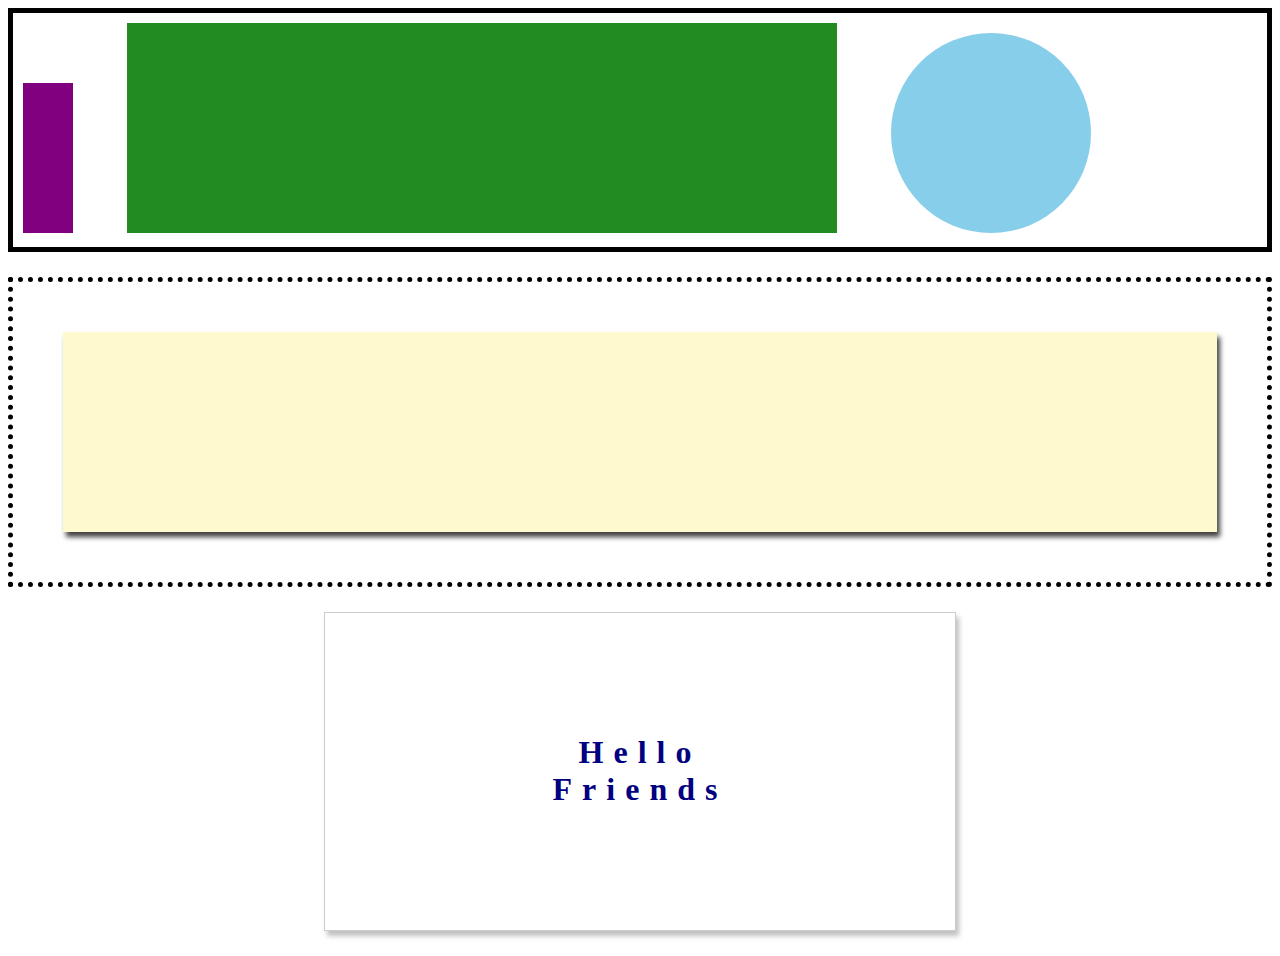
<file: second/index.html>
<!DOCTYPE html>
    <html>
        <head>
            <title> Second Solution</title>   
        <link rel="stylesheet" href="./index.css"/>
    </head>
    
    <body>
        <div class="container-one">
            <div class="square-one">
            
        </div> 
        <div class="square-two">
        
        </div>    
        <div class="circle">
        
        </div>
        </div>
        <div class="container-two">
            <div class="box-shadow">

        </div>
    </div>
    <div class="container-three">
            <h1>Hello <br/>Friends</h1>
        </div>
    </body>
    </html>
</file>
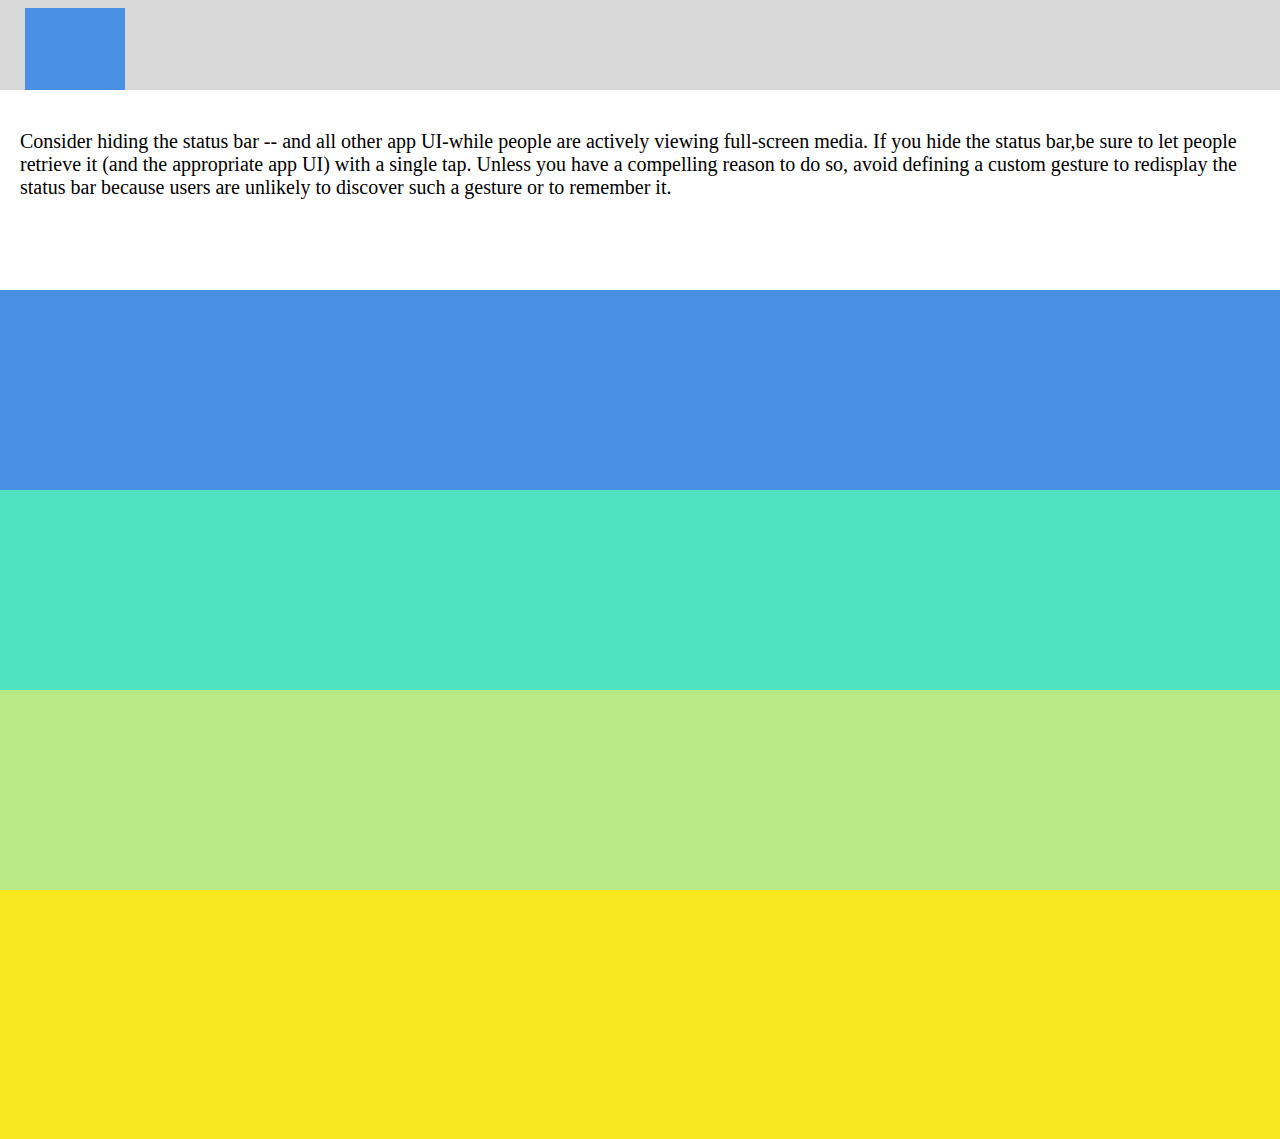
<file: third/index.html>
<!DOCTYPE html>
<html>
    <head>
        <title>Third Solution</title>
        <link rel="stylesheet" href="./index.css" />
    </head>

    <body>
        <div class="row row-1">
            <div class="row-1-div"></div>
        </div>

        <div class="row-big row-2">
            
                <p> Consider hiding the status bar -- and all other app UI-while people are actively viewing full-screen media. If you hide the status bar,be sure to let people retrieve it (and the appropriate app UI) with a single tap. Unless you have a compelling reason to do so, avoid defining a custom gesture to redisplay the status bar because users are unlikely to discover such a gesture or to remember it.
            </p>
            
        </div>
        <div class="row row-3"></div>
        <div class="row row-4"></div>
        <div class="row row-5"></div>
        <div class="row row-6"></div>
    </body>
</html>
</file>
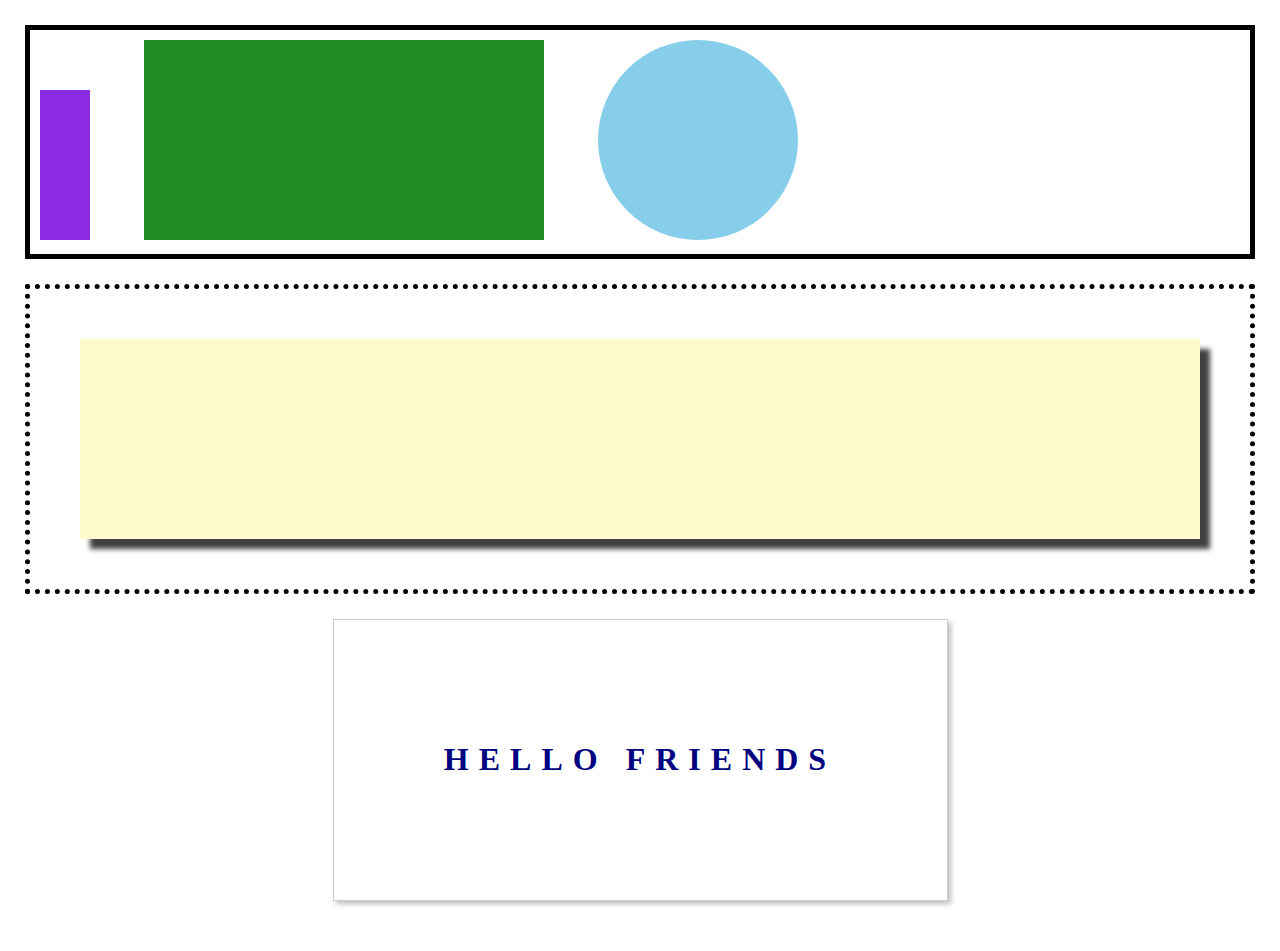
<file: second/solution/index.html>
<!DOCTYPE html>
<html>
  <head>
    <title> Second - Solution </title>
    <link rel="stylesheet" href="index.css" />
  </head>

  <body>
    <div class="container-one">
      <div class="square-one">
        
      </div>
      <div class="square-two">
        
      </div>
      <div class="circle-one">
        
      </div>
    </div>
    <div class="container-two">
        <div class="box-shadow">
          
        </div>
    </div>
    <div class="container-three">
      <h1>HELLO FRIENDS</h1>
    </div>
  </body>
</html>
</file>
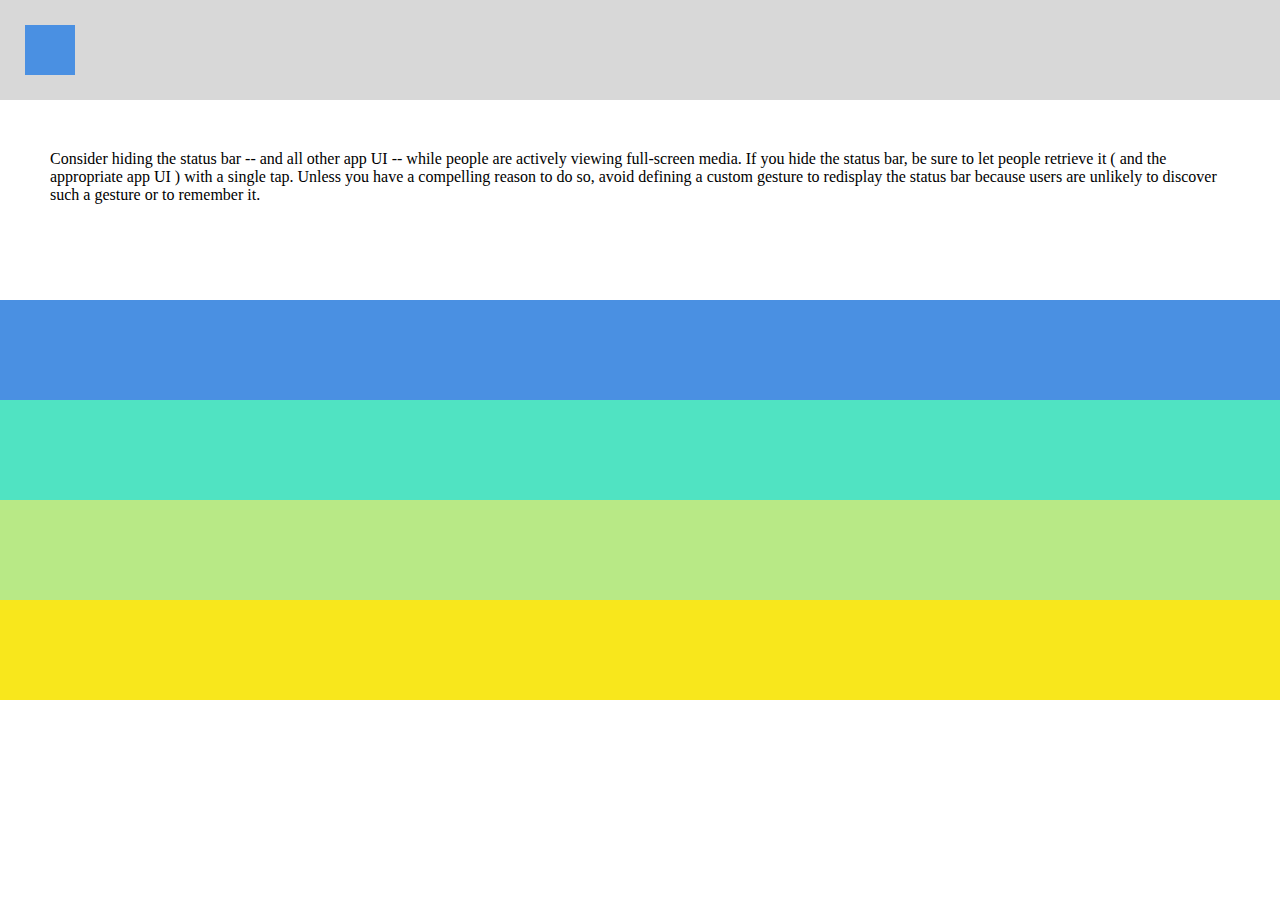
<file: third/solution/index.html>
<!DOCTYPE html>
<html>
  <head>
    <title> Third - Solution </title>
    <link rel="stylesheet" href="index.css" />
  </head>

  <body>
    <div class="row row-1">
      <div class="row-1-div"></div>
    </div>

    <div class="row-big row-2">
      <span class="row-2-span">
        Consider hiding the status bar -- and all other app UI -- while people are actively viewing full-screen media. If you hide the status bar, be sure to let people retrieve it ( and the appropriate app UI ) with a single tap. Unless you have a compelling reason to do so, avoid defining a custom gesture to redisplay the status bar because users are unlikely to discover such a gesture or to remember it.
      </span>
    </div>

    <div class="row row-3"></div>
    <div class="row row-4"></div>
    <div class="row row-5"></div>
    <div class="row row-6"></div>
  </body>
</html>
</file>
<file: second/index.css>
.body {
    margin: 0;
    padding: 25px;
}

.container-one {
    width: 100%;
    border: 5px solid black;
    padding: 10px;
    box-sizing: border-box;
}

.square-one {
    height: 150px;
    width: 50px;
    background-color: purple;
    display: inline-block;
}

.square-two {
    width: 700px;
    height: 200px;
    padding: 5px;
    display: inline-block;
    background-color: forestgreen;
    margin: 0 50px;
}

.circle {
    height: 200px;
    width: 200px;
    border-radius: 50%;
    background-color: skyblue;
    display: inline-block;
}

.container-two {
    width: 100%;
    border: 5px dotted black;
    padding: 50px;
    box-sizing: border-box;
    margin-top: 25px;
}

.box-shadow {
    width: 100%;
    height: 200px;
    background-color: lemonchiffon;
    -webkit-box-shadow:3px 3px 5px 0px rgb(0,0,0,0.75) ; 
    -moz-box-shadow: 3px 5px 5px 0px  rgb(0,0,0,0.75);
    box-shadow: 3px 5px 5px 0px rgb(0,0,0,0.75);
}

.container-three {
    width: 50%;
    border: 1px solid #ccc;
    background-color: white;
    padding: 100px;
    box-sizing: border-box;
    margin: 25px auto;
    -webkit-box-shadow:3px 3px 5px 0px rgb(0,0,0,0.25); 
    -moz-box-shadow: 3px 5px 5px 0px  rgb(0,0,0,0.25);
    box-shadow: 3px 5px 5px 0px rgb(0,0,0,0.25);
}

.container-three h1 {
    width: 100%;
    text-align:center;
    color: navy;
    letter-spacing: 10px;
}
</file>
<file: third/index.css>
body {
    margin: 0;
    padding: 0;
    background-position: bottom;
}

.row {
    height: 100px;
    width: 100%;
}

.row-big {
    height: 200px;
    width: 100%;
}

.row-1 {
    background-color: #D8D8D8;
    box-sizing: border-box;
    padding-top: 8px;
    padding-left: 25px;
    padding-bottom: 8px;
    height: 10vh;
}

.row-1-div {
    height: 100px;
    width: 100px;
    background-color:#4A90E2;
}

.row-2 {
    background-color: #fff;
    box-sizing: border-box;
    padding: 20px;
}

.row-3 {
    background-color:#4A90E2;
    height: 200px;
}

.row-4 {
    background-color: #50e3c2;
    height: 200px;
}

.row-5 {
    background-color: #b8e986;
    height: 200px;
}

.row-6 {
    background-color: #f8e71c;
    background-position: bottom;
    box-sizing: border-box;
    height: 249px;
}

.span { 
    text-align: center;
    padding: 10px;
}

p {
    font-size: 20px;
}
</file>
<file: second/solution/index.css>
body {
  margin: 0;
  padding: 25px;
}


.container-one {
  width: 100%;
  border: 5px solid black;
  padding: 10px;
  box-sizing: border-box ;
}

.square-one {
  height: 150px;
  width: 50px;
  background-color: blueviolet;
  display: inline-block;
}
.square-two {
  height: 200px;
  width: 400px;
  display: inline-block;
  background-color: forestgreen;
  margin: 0 50px;
}
.circle-one {
  height: 200px;
  width: 200px;
  border-radius: 50%;
  background-color: skyblue;
  display: inline-block;
}

.container-two {
  width: 100%;
  border: 5px dotted black;
  padding: 50px;
  box-sizing: border-box ;
  margin-top: 25px; 
}

.box-shadow {
  width: 100%;
  height: 200px;
  background-color: lemonchiffon;
  -webkit-box-shadow: 10px 10px 5px 0px rgba(0,0,0,0.75);
  -moz-box-shadow: 10px 10px 5px 0px rgba(0,0,0,0.75);
  box-shadow: 10px 10px 5px 0px rgba(0,0,0,0.75);
}

.container-three {
  width: 50%;
  border: 1px solid #ccc;
  background-color: white;
  padding: 100px;
  box-sizing: border-box ;
  margin: 25px auto; 
  -webkit-box-shadow: 3px 3px 5px 0px rgba(0,0,0,0.25);
  -moz-box-shadow: 3px 3px 5px 0px rgba(0,0,0,0.25);
  box-shadow: 3px 3px 5px 0px rgba(0,0,0,0.25);
}

.container-three h1 {
  width: 100%;
  text-align: center;
  color: navy;
  letter-spacing: 10px;
}
</file>
<file: third/solution/index.css>
body, html {
  margin: 0;
  padding: 0;
}

.row {
  height: 100px;
  width: 100%;
}

.row-big {
  height: 200px;
  width: 100%;
}

.row-1 {
  background-color: #D8D8D8;
  padding: 25px;
  box-sizing: border-box;
}

.row-1-div {
  width: 50px;
  height: 50px;
  background-color: #4A90E2;
}

.row-2 {
  background-color: #fff;
  box-sizing: border-box;
  padding: 50px;
}

.row-3 {
  background-color: #4A90E2;
}

.row-4 {
  background-color: #50E3C2;
}

.row-5 {
  background-color: #B8E986;
}

.row-6 {
  background-color: #F8E71C;
}
</file>
